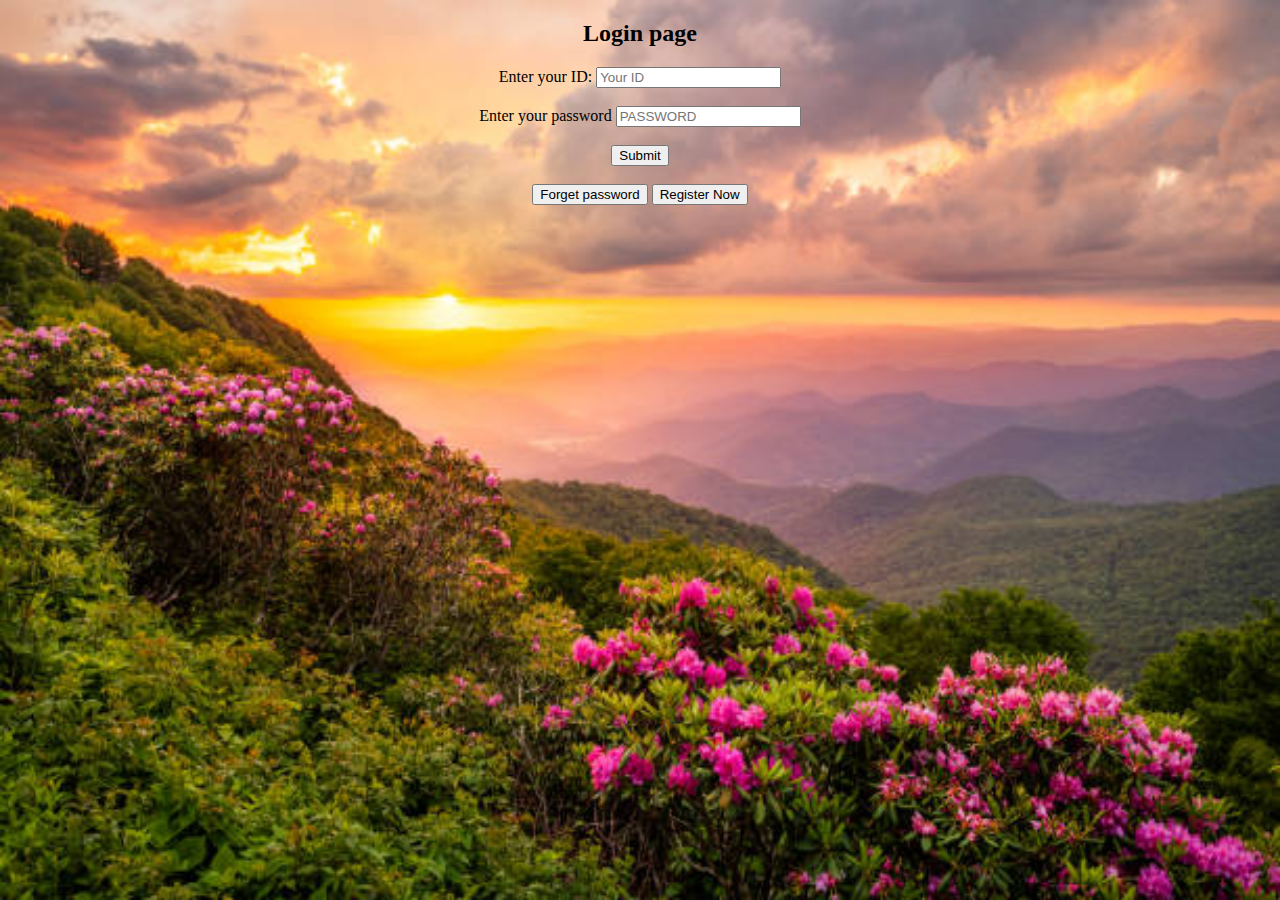
<file: login form.html>
<!DOCTYPE html>
<html>
<head>
    <meta charset="UTF-8" />
    <title>login form</title>
    <style>
        div{
            text-align: center;
        }
        .a{
            
        }
        body{
            background-image: url("nature.jpg");
            background-repeat: no-repeat;
            background-attachment: fixed;
            background-size: 100% 100% ;
        }
    </style>
</head>
<body>
    <div class="a">
        <caption><h2>Login page</h2></caption>
    <form>
        <label for="ID">Enter your ID:</label>
        <input type="text" id="ID" name="ID" placeholder="Your ID"><br><br>
        <label for="pass">Enter your password</label>
        <input type="text" id="pass" name="pass" placeholder="PASSWORD"><br><br>
        <input type="submit" id="submit" name="submit" placeholder="Login"><br><br>
    </form>
    <a href="forget password.html" target="_self"><button>Forget password</button></a>
    <a href="register page.html"><button>Register Now</button></a>
    </div>
</body>
</html>
</file>
